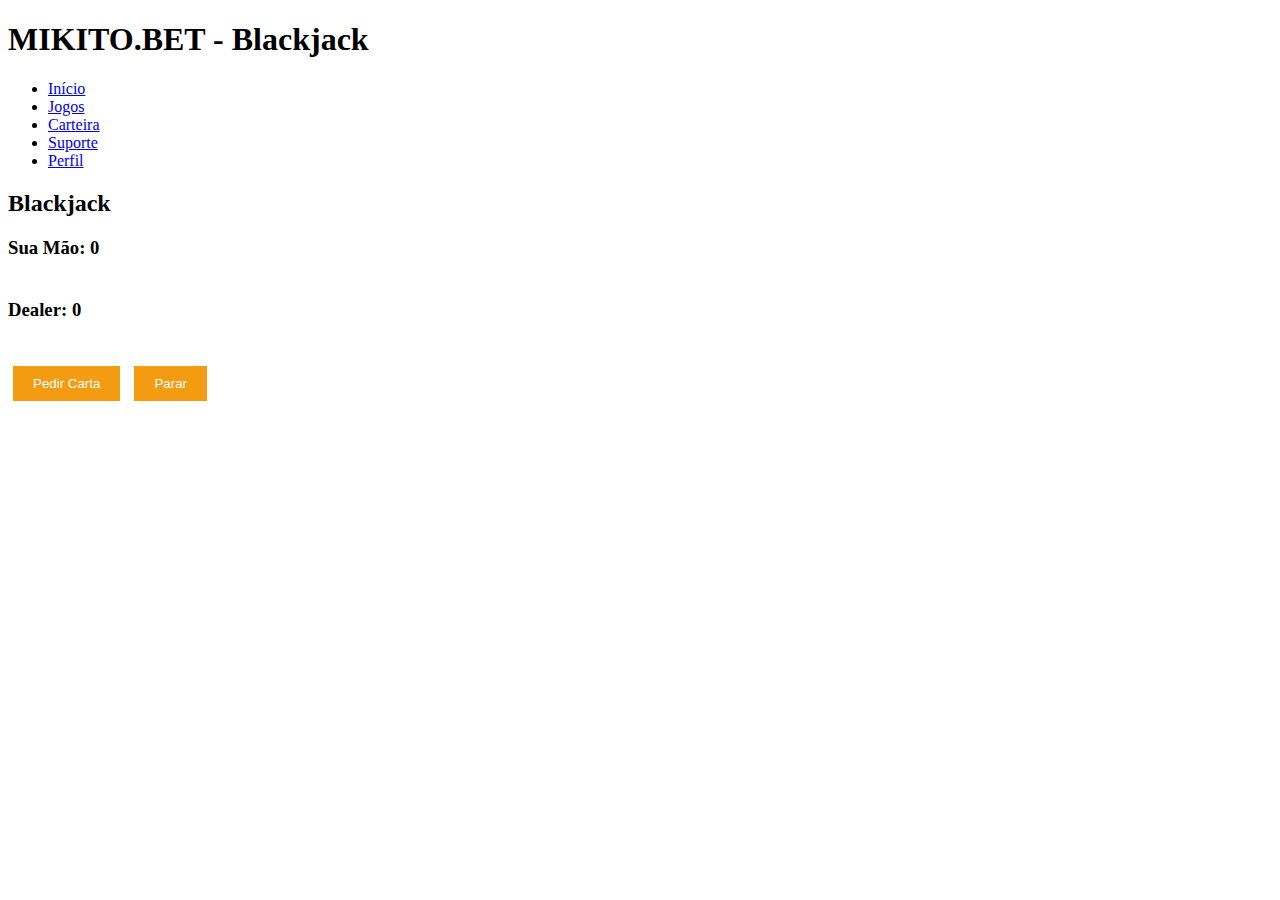
<file: BLACK/index.html>
<!DOCTYPE html>
<html lang="pt-br">
<head>
    <meta charset="UTF-8">
    <meta name="viewport" content="width=device-width, initial-scale=1.0">
    <title>MIKITO.BET - Blackjack</title>
    <link rel="stylesheet" href="index.css">
</head>
<body>
    <header>
        <div class="logo">
            <h1>MIKITO.BET - Blackjack</h1>
        </div>
        <nav>
            <ul>
                <li><a href="#home">Início</a></li>
                <li><a href="#games">Jogos</a></li>
                <li><a href="#wallet">Carteira</a></li>
                <li><a href="#support">Suporte</a></li>
                <li><a href="#profile">Perfil</a></li>
            </ul>
        </nav>
    </header>

    <!-- Blackjack Game -->
    <section id="blackjack">
        <h2>Blackjack</h2>
        <div id="player-hand">
            <h3>Sua Mão: <span id="player-score">0</span></h3>
            <div class="cards" id="player-cards"></div>
        </div>
        <div id="dealer-hand">
            <h3>Dealer: <span id="dealer-score">0</span></h3>
            <div class="cards" id="dealer-cards"></div>
        </div>
        <button id="hit-btn">Pedir Carta</button>
        <button id="stand-btn">Parar</button>
        <p id="result"></p>
    </section>

    <script src="index.js"></script>
</body>
</html>
</file>
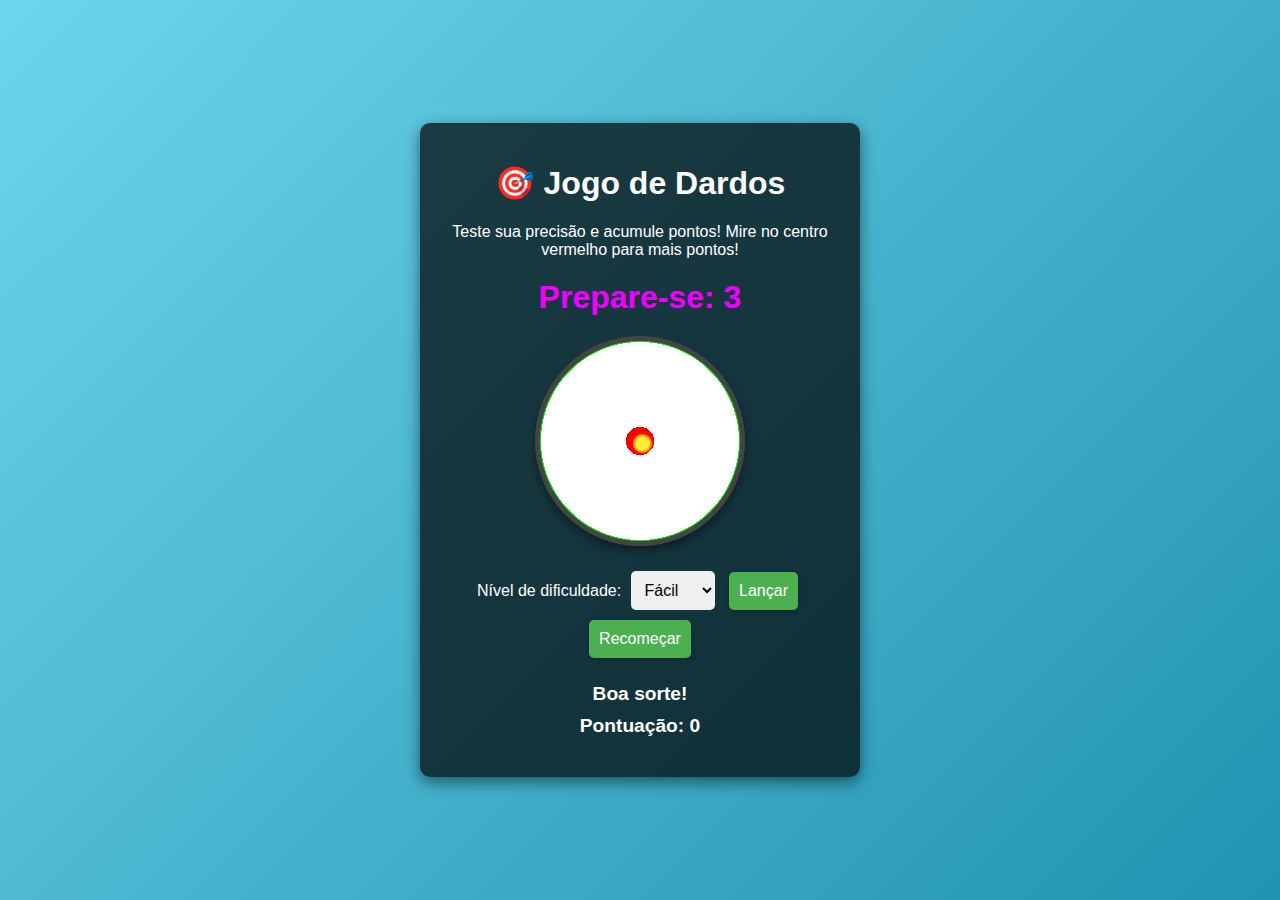
<file: DARDOS/index.html>
<!DOCTYPE html>
<html lang="pt-BR">
<head>
    <meta charset="UTF-8">
    <meta name="viewport" content="width=device-width, initial-scale=1.0">
    <title>Jogo de Dardos</title>
    <link rel="stylesheet" href="index.css">
</head>
<body>
    <div id="game-container">
        <h1>🎯 Jogo de Dardos</h1>
        <p>Teste sua precisão e acumule pontos! Mire no centro vermelho para mais pontos!</p>
        
        <div id="dartboard" aria-label="Alvo de dardos">
            <div id="dart" class="dart" aria-label="Dardo em movimento"></div>
        </div>
        
        <div class="controls">
            <label for="level-selector">Nível de dificuldade:</label>
            <select id="level-selector" aria-label="Selecione a dificuldade">
                <option value="easy">Fácil</option>
                <option value="medium">Médio</option>
                <option value="hard">Difícil</option>
            </select>
            <button id="launch-button" aria-label="Lançar o dardo">Lançar</button>
            <button id="restart-button" aria-label="Recomeçar o jogo">Recomeçar</button>
        </div>
        
        <div id="result" aria-live="polite"></div>
        <div id="score">Pontuação: 0</div>
        <div id="countdown" aria-live="polite"></div>

    </div>

    <script src="index.js"></script>
</body>
</html>
</file>
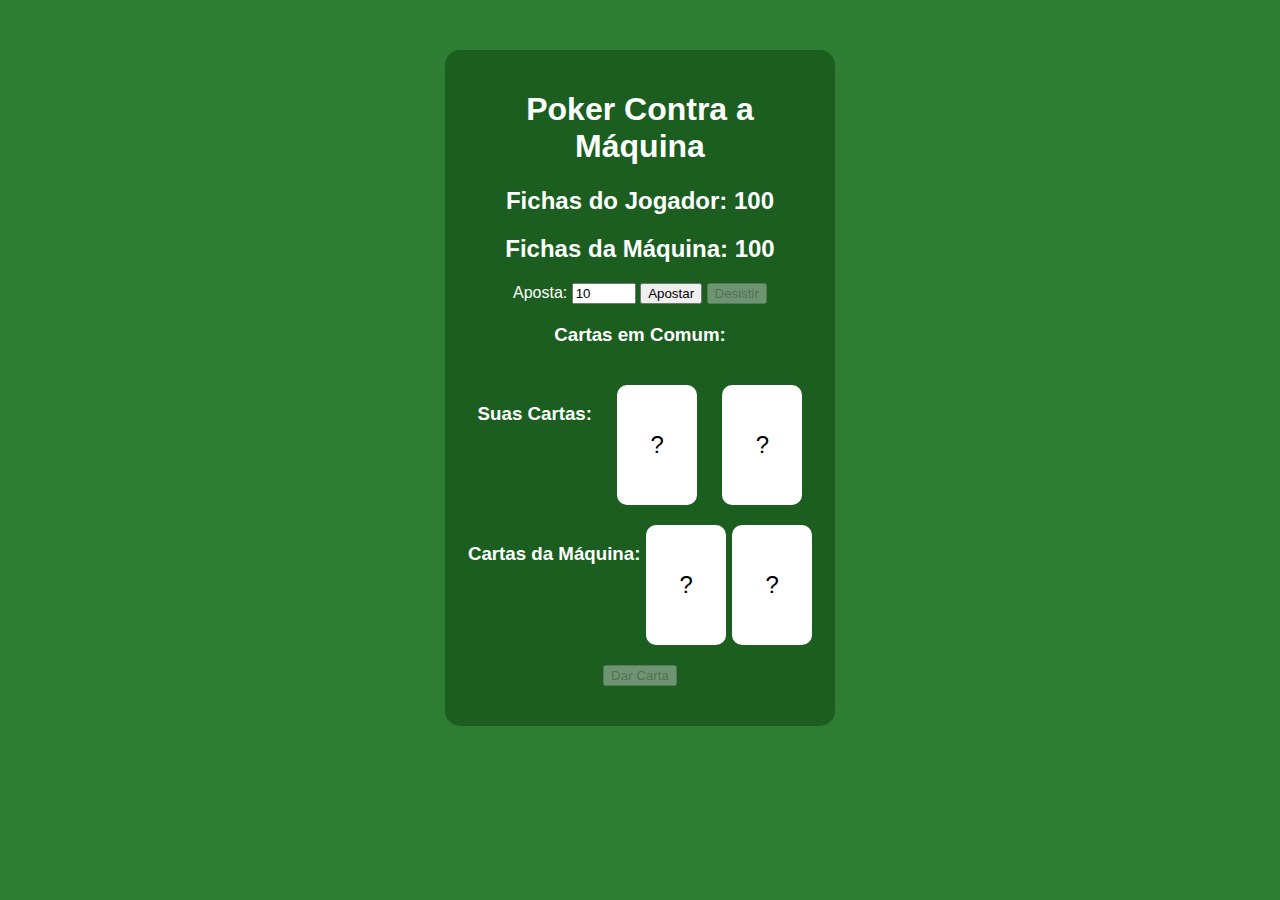
<file: POKER/index.html>
<!DOCTYPE html>
<html lang="pt-BR">
<head>
    <meta charset="UTF-8">
    <meta name="viewport" content="width=device-width, initial-scale=1.0">
    <link rel="stylesheet" href="index.css">
    <title>Poker Contra a Máquina</title>
</head>
<body>
    <div class="mesa">
        <h1>Poker Contra a Máquina</h1>
        <div class="fichas">
            <h2>Fichas do Jogador: <span id="fichasJogador">100</span></h2>
            <h2>Fichas da Máquina: <span id="fichasMaquina">100</span></h2>
        </div>
        <div class="aposta">
            <label for="valorAposta">Aposta: </label>
            <input type="number" id="valorAposta" min="1" max="100" value="10">
            <button id="apostar">Apostar</button>
            <button id="desistir" disabled>Desistir</button>
        </div>
        <div class="cartas-comum">
            <h3>Cartas em Comum:</h3>
            <div id="cartasComum" class="cartas"></div>
        </div>
        <div class="cartas">
            <h3>Suas Cartas:</h3>
            <div class="carta" id="cartaJogador1">?</div>
            <div class="carta" id="cartaJogador2">?</div>
        </div>
        <div class="cartas">
            <h3>Cartas da Máquina:</h3>
            <div class="carta" id="cartaMaquina1">?</div>
            <div class="carta" id="cartaMaquina2">?</div>
        </div>
        <button id="darCarta" disabled>Dar Carta</button>
        <h2 id="resultado"></h2>
        <h2 id="vencedorFinal"></h2>
    </div>
    <script src="index.js"></script>
</body>
</html>
</file>
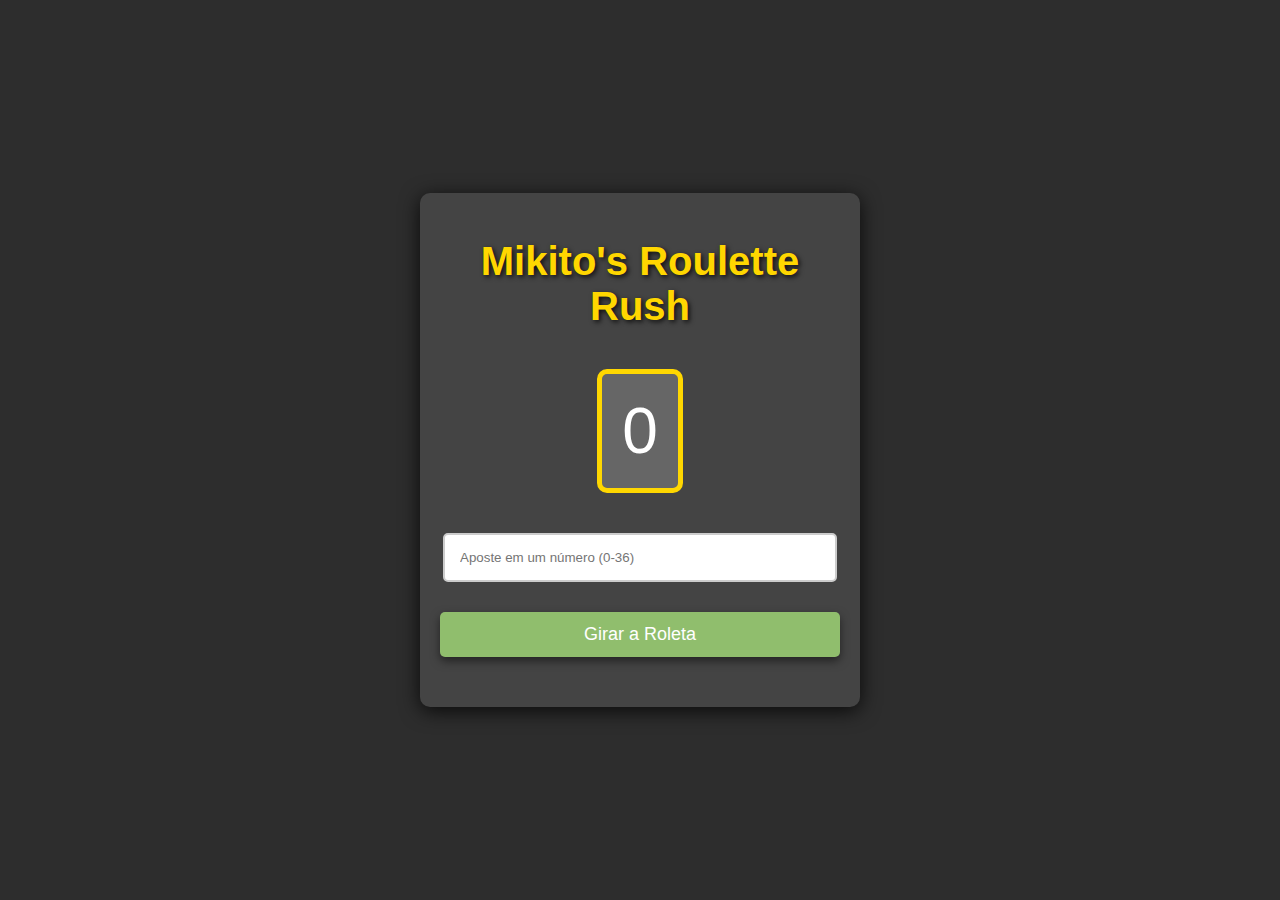
<file: ROLE/index.html>
<!DOCTYPE html>
<html lang="pt-br">
<head>
    <meta charset="UTF-8">
    <meta name="viewport" content="width=device-width, initial-scale=1.0">
    <title>Mikito's Roulette Rush</title>
    <link rel="stylesheet" href="index.css">
</head>
<body>
    <div class="content">
        <div class="container">
            <h1>Mikito's Roulette Rush</h1>
            <div id="roulette-number" class="roulette-number">0</div>
            <input type="number" id="bet" placeholder="Aposte em um número (0-36)" min="0" max="36">
            <button id="spinBtn">Girar a Roleta</button>
            <div id="result"></div>
        </div>
    </div>

    <script src="index.js"></script>
</body>
</html>
</file>
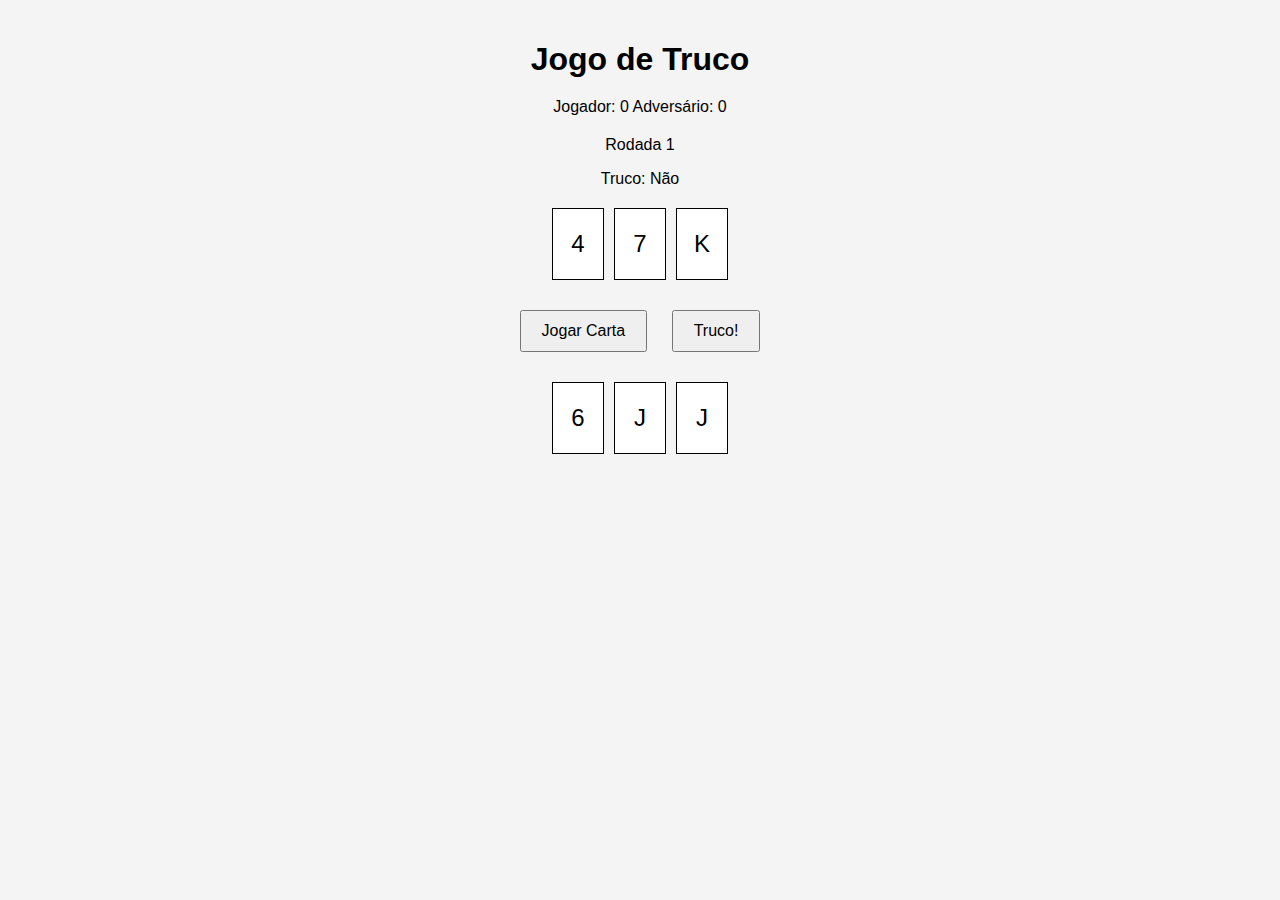
<file: TRUCO/index.html>
<!DOCTYPE html>
<html lang="pt-br">

<head>
    <meta charset="UTF-8">
    <meta name="viewport" content="width=device-width, initial-scale=1.0">
    <title>Jogo de Truco</title>
    <link rel="stylesheet" href="index.css">
</head>

<body>
    <div id="game-container">
        <h1>Jogo de Truco</h1>
        
        <div id="scoreboard">
            <span id="score-player">Jogador: 0</span>
            <span id="score-opponent">Adversário: 0</span>
        </div>

        <div id="round-info">
            <p id="round">Rodada 1</p>
            <p id="current-truco">Truco: Não</p>
        </div>

        <div id="player-hand" class="card-container">
            <!-- Cartas do jogador serão exibidas aqui -->
        </div>

        <div id="actions">
            <button id="play-card" onclick="playCard()">Jogar Carta</button>
            <button id="truco" onclick="callTruco()">Truco!</button>
        </div>

        <div id="opponent-hand" class="card-container">
            <!-- Cartas do adversário serão exibidas aqui -->
        </div>

        <div id="round-result"></div>
    </div>

    <script src="index.js"></script>
</body>

</html>
</file>
<file: BLACK/index.css>
/* Estilo para o Blackjack */
.cards {
    display: flex;
    margin: 20px 0;
}

#player-hand, #dealer-hand {
    margin: 20px 0;
}

button {
    padding: 10px 20px;
    background-color: #f39c12;
    color: white;
    border: none;
    cursor: pointer;
    margin: 5px;
}

button:hover {
    background-color: #e67e22;
}
</file>
<file: DARDOS/index.css>
/* Geral */
body {
    font-family: 'Arial', sans-serif;
    display: flex;
    justify-content: center;
    align-items: center;
    height: 100vh;
    margin: 0;
    background: linear-gradient(135deg, #6dd5ed, #2193b0);
    color: #fff;
}

#game-container {
    text-align: center;
    background: rgba(0, 0, 0, 0.7);
    padding: 20px;
    border-radius: 10px;
    box-shadow: 0 5px 15px rgba(0, 0, 0, 0.5);
    max-width: 400px;
    width: 90%;
}

#dartboard {
    width: 200px;
    height: 200px;
    margin: 20px auto;
    background: radial-gradient(circle, #ff0000 10%, #ffffff 10%, #ffffff 70%, #00ff00 70%);
    border-radius: 50%;
    position: relative;
    border: 5px solid #444;
    box-shadow: 0 5px 10px rgba(0, 0, 0, 0.4);
}

#dart {
    width: 15px;
    height: 15px;
    background-color: #ffeb3b;
    border: 2px solid #ff9800;
    border-radius: 50%;
    position: absolute;
    left: calc(50% - 7.5px);
    top: calc(50% - 7.5px);
    transition: top 0.1s, left 0.1s;
    z-index: 10;
}

.controls {
    margin: 20px 0;
}

select, button {
    font-size: 1rem;
    padding: 10px;
    margin: 5px;
    border: none;
    border-radius: 5px;
    cursor: pointer;
}

button {
    background-color: #4caf50;
    color: #fff;
    box-shadow: 0 2px 5px rgba(0, 0, 0, 0.2);
}

button:hover {
    background-color: #45a049;
}

#result {
    font-size: 1.2rem;
    margin-top: 20px;
    font-weight: bold;
}

#score {
    margin-top: 10px;
    font-size: 1.2rem;
    font-weight: bold;
}

#countdown {
    font-size: 2rem;
    font-weight: bold;
    text-align: center;
    margin: 20px 0;
    color: #f200ff;
}
</file>
<file: POKER/index.css>
body {
    font-family: Arial, sans-serif;
    background-color: #2E7D32;
    color: white;
    text-align: center;
}

.mesa {
    margin: 50px auto;
    padding: 20px;
    background-color: #1B5E20;
    border-radius: 15px;
    width: 350px;
}

.fichas, .aposta {
    margin: 20px 0;
}

.cartas-comum {
    margin: 20px 0;
}

.cartas {
    display: flex;
    justify-content: space-around;
    margin-bottom: 20px;
}

.carta {
    width: 80px;
    height: 120px;
    background-color: #FFF;
    color: #000;
    border-radius: 10px;
    display: flex;
    align-items: center;
    justify-content: center;
    font-size: 24px;
}

#resultado, #vencedorFinal {
    margin-top: 20px;
    font-size: 20px;
}
</file>
<file: ROLE/index.css>
body {
    font-family: 'Montserrat', sans-serif;
    background-color: #2d2d2d;
    text-align: center;
    margin: 0;
    display: flex;
    justify-content: center;
    align-items: center;
    min-height: 100vh;
    color: #fff;
}

.content {
    display: flex;
    justify-content: center;
    align-items: flex-start;
    width: 100%;
}

.container {
    max-width: 400px;
    padding: 20px;
    background-color: #444;
    border-radius: 10px;
    box-shadow: 0 4px 20px rgba(0, 0, 0, 0.8);
    margin: 10px;
    width: 90%;
}

h1 {
    color: #FFD700;
    font-size: 2.5em;
    margin-bottom: 20px;
    text-shadow: 2px 2px 5px rgba(0, 0, 0, 0.8);
}

.roulette-number {
    font-size: 4em;
    color: #fff;
    margin: 20px 0;
    padding: 20px;
    border: 5px solid #FFD700;
    border-radius: 10px;
    background-color: #666;
    transition: transform 1s ease-in-out; /* Transição suave */
    display: inline-block; /* Para aplicar a transformação corretamente */
}

input[type="number"] {
    padding: 15px;
    width: 90%;
    margin: 20px auto;
    border: 2px solid #ccc;
    border-radius: 5px;
}

button {
    width: 100%;
    padding: 12px 0;
    border: none;
    background-color: #90be6d;
    color: white;
    border-radius: 5px;
    cursor: pointer;
    font-size: 18px;
    transition: background-color 0.3s, transform 0.2s;
    margin: 10px 0;
    box-shadow: 0 4px 10px rgba(0, 0, 0, 0.5);
}

button:hover {
    background-color: #43aa8b;
    transform: scale(1.05);
}

#result {
    margin-top: 20px;
    font-size: 20px;
    font-weight: bold;
    color: #FFD700;
    text-shadow: 1px 1px 3px rgba(0, 0, 0, 0.8);
}

@keyframes rotate {
    0% {
        transform: rotate(0deg);
    }
    50% {
        transform: rotate(10deg);
    }
    100% {
        transform: rotate(0deg);
    }
}

.rotate {
    animation: rotate 1s ease-in-out; /* Aplique a animação */
}
</file>
<file: TRUCO/index.css>
body {
    font-family: 'Arial', sans-serif;
    text-align: center;
    background-color: #f4f4f4;
    margin: 0;
    padding: 0;
}

#game-container {
    width: 60%;
    margin: 0 auto;
    padding: 20px;
}

h1 {
    font-size: 2em;
    margin-bottom: 20px;
}

#scoreboard {
    margin-bottom: 20px;
}

.card-container {
    display: flex;
    justify-content: center;
    gap: 10px;
    margin: 20px 0;
}

.card {
    width: 50px;
    height: 70px;
    background-color: #fff;
    border: 1px solid #000;
    display: flex;
    justify-content: center;
    align-items: center;
    font-size: 1.5em;
    cursor: pointer;
}

#actions button {
    padding: 10px 20px;
    margin: 10px;
    font-size: 1em;
    cursor: pointer;
}

#round-result {
    margin-top: 20px;
    font-size: 1.2em;
}

#round-info {
    margin-bottom: 20px;
}
</file>
